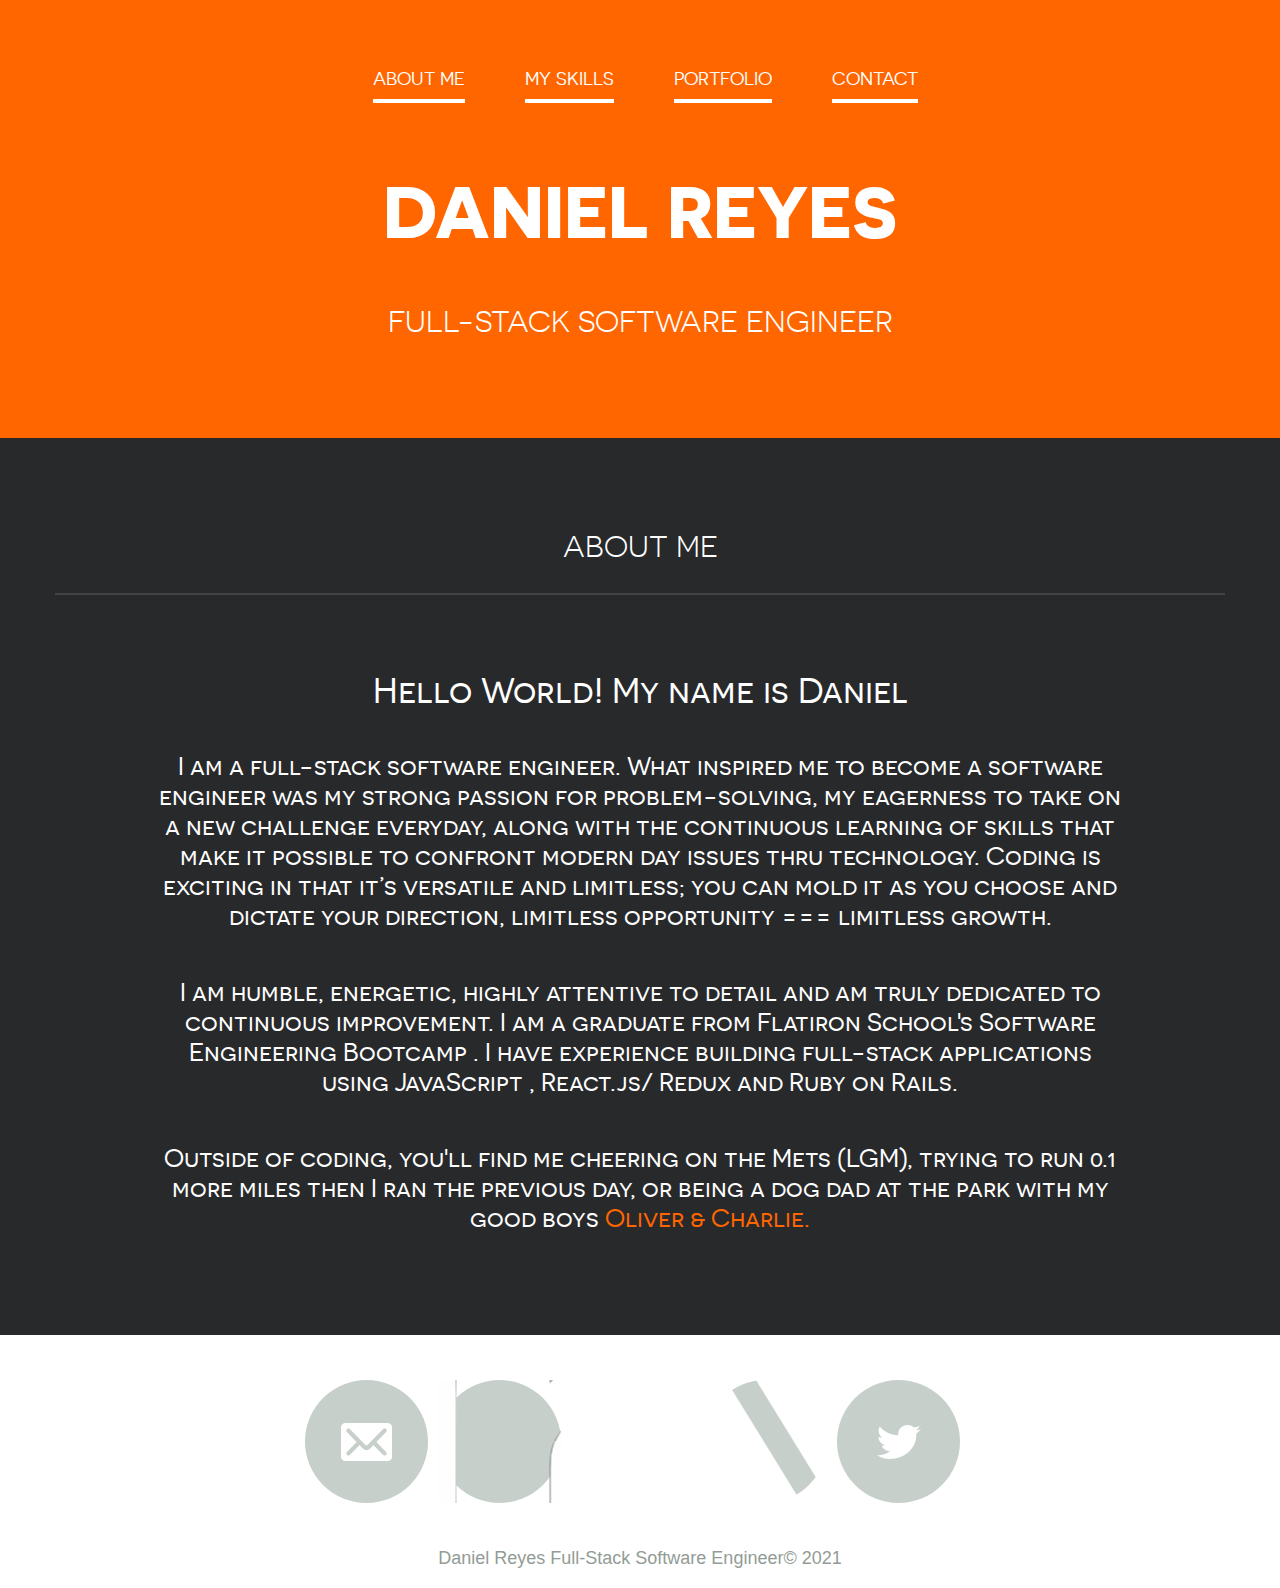
<file: index.html>
<!DOCTYPE html>
<!--[if lte IE 8]> <html class="oldie" lang="en"> <![endif]-->
<!--[if IE 9]> <html class="ie9" lang="en"> <![endif]-->
<!--[if gt IE 9]><!--> <html lang="en"> <!--<![endif]-->
<head>
	<meta charset="utf-8">
	<meta name="viewport" content="width=device-width, initial-scale=1, maximum-scale=1, minimum-scale=1, user-scalable=no">
	<!-- <meta name="viewport" content="width=device-width, initial-scale=1, maximum-scale=1, minimum-scale=1, user-scalable=no"> -->
	<meta http-equiv="X-UA-Compatible" content="IE=edge,chrome=1">
	<meta name="format-detection" content="telephone=no">
	<title>Daniel Reyes</title>
	<link rel="shortcut icon" href="../images/favicon.jpeg">
	<link rel="stylesheet" href="js/fancybox/jquery.fancybox.css" type="text/css" media="screen" />
	<link rel="stylesheet" href="css/all.css" />
	<link rel="stylesheet" href="css/screen.css" />
	<!--[if lt IE 9]>
		<script src="http://html5shiv.googlecode.com/svn/trunk/html5.js"></script>
	<![endif]-->
</head>
<body>
	<div id="wrapper">
		<div class="wrapper-holder">
			<header id="header">
				<!-- <button class="menu trigger">
				<ul>
				<li><a class="menu_trigger" class="active" href="index.html">About Me</a></li>
				<l1><a class="menu_trigger" href="myskills.html">My Skills</a></l1>
				<li><a class="menu_trigger" href="portfolio.html">Portfolio</a></li>
				<li><a class="menu_trigger" href="contact.html">Contact</a></li>
				</ul>
				</button> -->
				<nav id="nav">
						<ul>
							<li><a class="active" href="index.html">About Me</a></li>
							<li><a href="myskills.html">My skills</a></li>
							<li><a href="portfolio.html">Portfolio</a></li>
							<li><a href="contact.html">Contact</a></li>
						</ul>
					</nav>
				<h1 class="logo">Daniel Reyes</h1>
				<h2 class="slogan">Full-Stack Software Engineer</h2>
				<!-- <div id="nav2">
					<ul style="text-align: center;">
						<li><a> New York City</a></li>
						<li><a> He/Him</a></li>
						<li class="email"><a href="mailto:daniel.c.reyes30@gmail.com">daniel.c.reyes30@gmail.com</a></li>
					</ul>
				</div> -->
			</header>
		</div>
		<div class="wrapper-holder grey">
			<section id="main">
				<h2 style="padding-bottom: 1em; border-bottom: solid 2px rgba(255, 255, 255, 0.125)">About Me</h2>
				<div class="box_timeline_holder">
					<div class="box_timeline">
								<p style="color: white; font-family: novecentosanswide; font-size: 35px;">Hello World! My name is Daniel</p>
									<br/>
								<p style="color: white; font-family: novecentosanswide; font-size: 25px;">I am a full-stack software engineer. What inspired me to become a software engineer was my strong passion for problem-solving, my eagerness to take on a new challenge everyday, along with the continuous learning of skills that make it possible to confront modern day issues thru technology. Coding is exciting in that it’s versatile and limitless; you can mold it as you choose and dictate your direction, limitless opportunity === limitless growth.</p>
									<br/>
								<p style="color: white; font-family: novecentosanswide; font-size: 25px;">I am humble, energetic, highly attentive to detail and am truly dedicated to continuous improvement. I am a graduate from Flatiron School's Software Engineering Bootcamp . I have experience building full-stack applications using JavaScript , React.js/ Redux and Ruby on Rails.</p>
								    <br/>
								<p style="color: white;font-family: novecentosanswide;font-size:25px">Outside of coding, you'll find me cheering on the Mets (LGM), trying to run 0.1 more miles then I ran the previous day, or being a dog dad at the park with my good boys <a style="color: #ff6600;"href="https://www.instagram.com/ollieXcharlie/">Oliver & Charlie.</a>  </p>
					</div>
		<!-- <button class= "resume" style="top: 0; left: 350px;">
						<a href="https://docs.google.com/document/d/1-ZPcwYS-IninlHgpBshFlnizbx5RVN3UMH2o53JNS9Y" target="_blank">Download My Resume</a>
		</button> -->
				</div>
			</section>
		</div>
		<footer id="footer">
			<div class="footer-content">
				<ul class="social">
					<li class="email"><a href="mailto:daniel.c.reyes30@gmail.com">Email</a></li>
					<li class="linked"><a href="https://www.linkedin.com/in/danielchristopherreyes/">LinkedIn</a></li>
					<li class="github"><a href="https://github.com/DCR430">GitHub</a></li>
					<li class="medium"><a href="https://daniel-c-reyes30.medium.com/">Medium</a></li>
					<li class="twitter"><a href="https://twitter.com/DanielCReyes_">Twitter</a></li>
				</ul>
				<p class="copy">Daniel Reyes Full-Stack Software Engineer© 2021</p>
			</div>
		</footer>	
	</div>
	<script src="http://code.jquery.com/jquery-1.11.1.min.js"></script>
	<script src="js/isotope.pkgd.min.js"></script>
	<script src="js/cells-by-row.js"></script>
	<script type="text/javascript" src="js/fancybox/jquery.fancybox.pack.js"></script>
	<script type="text/javascript" src="js/main.js"></script>
</body>
</html>
</file>
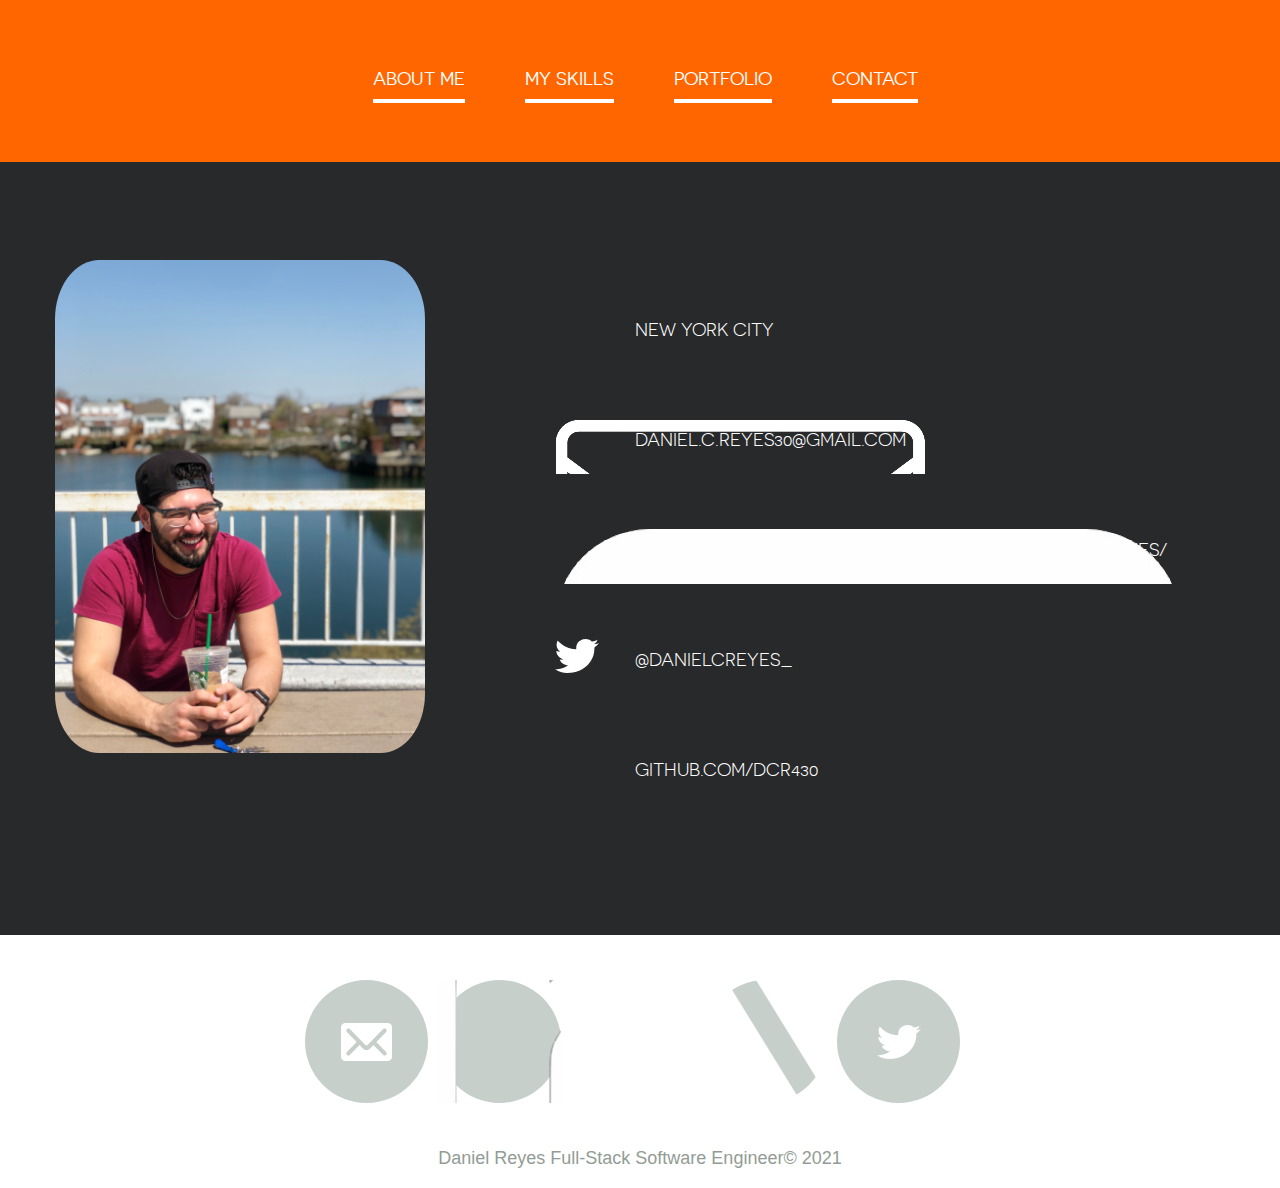
<file: contact.html>
<!DOCTYPE html>
<!--[if lte IE 8]> <html class="oldie" lang="en"> <![endif]-->
<!--[if IE 9]> <html class="ie9" lang="en"> <![endif]-->
<!--[if gt IE 9]><!--> <html lang="en"> <!--<![endif]-->
<head>
	<meta charset="utf-8">
	<meta name="viewport" content="width=device-width, initial-scale=1, maximum-scale=1, minimum-scale=1, user-scalable=no">
	<meta http-equiv="X-UA-Compatible" content="IE=edge,chrome=1">
	<meta name="format-detection" content="telephone=no">
	<title>Daniel Reyes</title>
	<link rel="shortcut icon" href="../images/favicon.jpeg">
	<link rel="stylesheet" href="js/fancybox/jquery.fancybox.css" type="text/css" media="screen" />
	<link rel="stylesheet" href="css/all.css" />
	<link rel="stylesheet" href="css/screen.css" />
	<!--[if lt IE 9]>
		<script src="http://html5shiv.googlecode.com/svn/trunk/html5.js"></script>
	<![endif]-->
</head>
<body>
	<div id="wrapper" class="portfolio">
		<div class="wrapper-holder">
			<header id="header">
				<a class="menu_trigger" href="#">menu</a>
					<nav id="nav">
						<ul>
							<li><a href="index.html">About Me</a></li>
							<li><a href="myskills.html">My skills</a></li>
							<li><a href="portfolio.html">Portfolio</a></li>
							<li><a class="active" href="contact.html">Contact</a></li>
						</ul>
					</nav>
			</header>
		</div>
		<div class="wrapper-holder grey">
			<section id="main">
				<div class="images_holder"><img style="border-radius: 12%;" src="images/me.jpg" alt=""></div>
				<div class="box_contact">
					<span class="home"><a style="color: white;">New York City</a></span>
					<span class="email"><a style="color: white;" href="mailto:daniel.c.reyes30@gmail.com">daniel.c.reyes30@gmail.com</a></span>
					<span class="phone"><a style="color: white;" href="https://www.linkedin.com/in/danielchristopherreyes/">https://www.linkedin.com/in/danielchristopherreyes/</a></span>
					<span class="skype"><a style="color: white;" href="https://twitter.com/DanielCReyes_">@DanielCReyes_</a></span>
					<span class="git"><a style="color: white;" href="https://github.com/DCR430">github.com/DCR430</a></span>
				</div>
				<div class="clear"></div>
			</section>
		</div>
		<footer id="footer">
			<div class="footer-content">
				<ul class="social">
					<li class="email"><a href="mailto:daniel.c.reyes30@gmail.com">Email</a></li>
					<li class="linked"><a href="https://www.linkedin.com/in/danielchristopherreyes/">LinkedIn</a></li>
					<li class="github"><a href="https://github.com/DCR430">GitHub</a></li>
					<li class="medium"><a href="https://daniel-c-reyes30.medium.com/">Medium</a></li>
					<li class="twitter"><a href="https://twitter.com/DanielCReyes_">Twitter</a></li>
				</ul>
				<p class="copy">Daniel Reyes Full-Stack Software Engineer© 2021</p>
			</div>
		</footer>	
	</div>
	<script src="http://code.jquery.com/jquery-1.11.1.min.js"></script>
	<script src="js/isotope.pkgd.min.js"></script>
	<script src="js/cells-by-row.js"></script>
	<script type="text/javascript" src="js/fancybox/jquery.fancybox.pack.js"></script>
	<script type="text/javascript" src="js/main.js"></script>
</body>
</html>
</file>
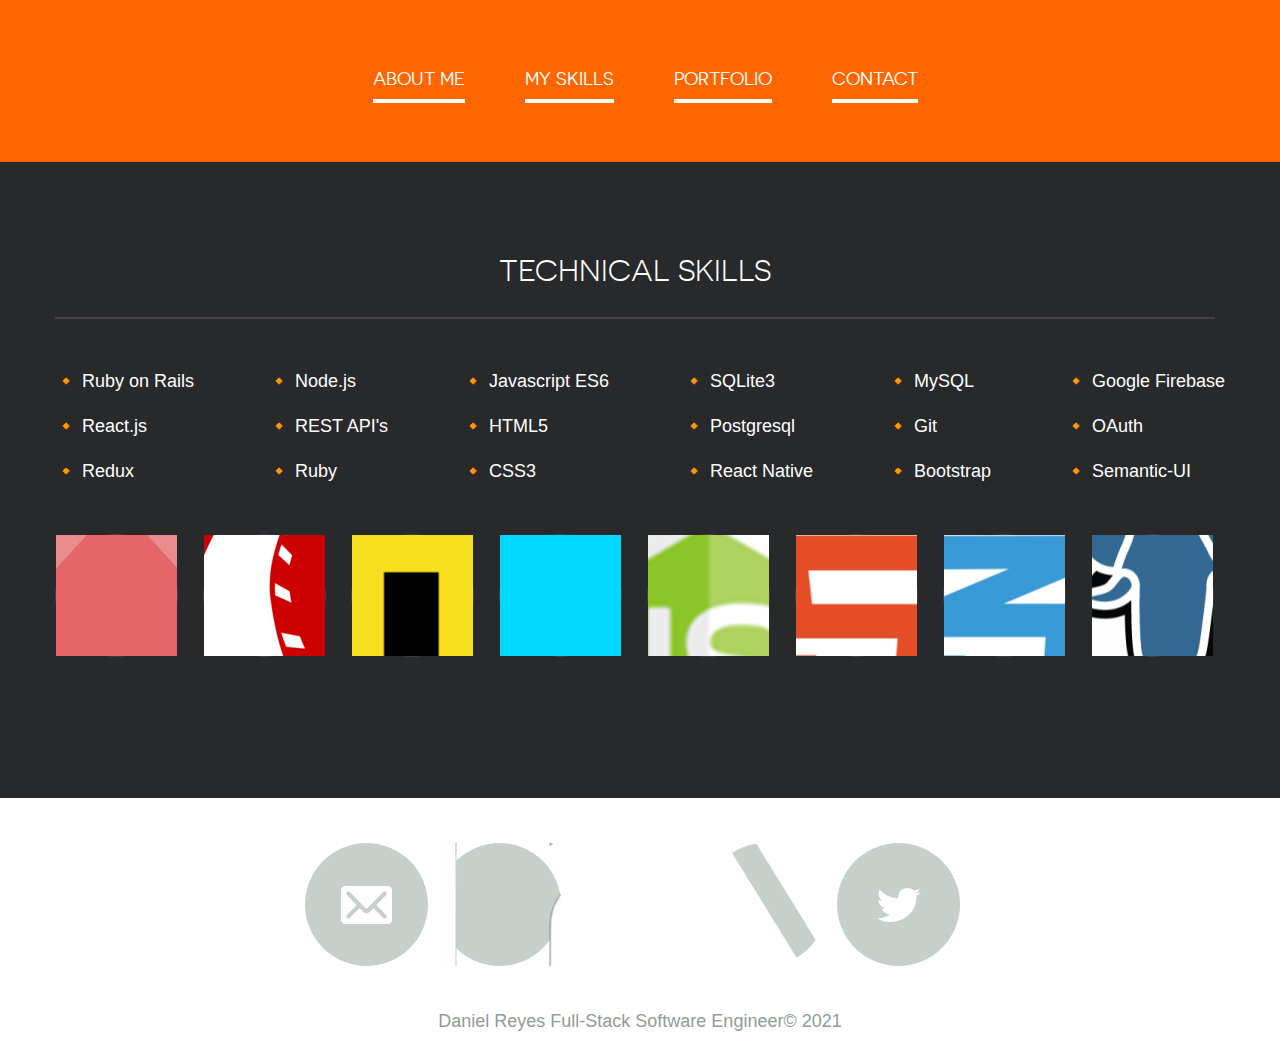
<file: myskills.html>
<!DOCTYPE html>
<!--[if lte IE 8]> <html class="oldie" lang="en"> <![endif]-->
<!--[if IE 9]> <html class="ie9" lang="en"> <![endif]-->
<!--[if gt IE 9]><!--> <html lang="en"> <!--<![endif]-->
<head>
	<meta charset="utf-8">
	<meta name="viewport" content="width=device-width, initial-scale=1, maximum-scale=1, minimum-scale=1, user-scalable=no">
	<meta http-equiv="X-UA-Compatible" content="IE=edge,chrome=1">
	<meta name="format-detection" content="telephone=no">
	<title>Daniel Reyes</title>
	<link rel="shortcut icon" href="../images/favicon.jpeg">
	<link rel="stylesheet" href="js/fancybox/jquery.fancybox.css" type="text/css" media="screen" />
	<link rel="stylesheet" href="css/all.css" />
	<link rel="stylesheet" href="css/screen.css" />
	<!--[if lt IE 9]>
		<script src="http://html5shiv.googlecode.com/svn/trunk/html5.js"></script>
	<![endif]-->
</head>
<body>
	<div id="wrapper" class="inner">
		<div class="wrapper-holder">
			<header id="header">
				<a class="menu_trigger" href="#">menu</a>
					<nav id="nav">
						<ul>
							<li><a href="index.html">About Me</a></li>
							<li><a class="active" href="myskills.html">My skills</a></li>
							<li><a href="portfolio.html">Portfolio</a></li>
							<li><a href="contact.html">Contact</a></li>
						</ul>
					</nav>
			</header>
		</div>
		<div class="wrapper-holder grey">
			<section id="main">
				<div class="skills_holder">
					<div class="column">
						<h2 style="padding-bottom: 1em; border-bottom: solid 2px rgba(255, 255, 255, 0.125)">Technical skills</h2>
						<!-- <p>trettet unde omnis iste natus error sit voluptatem accusantium doloremque laudantium, totam rem aperiam, eaque ipsa quae ab illo inventore veritatis.</p> -->
					</div>
					<div style="display: flex; justify-content: space-between; line-height: 2.5; margin: 0 auto;list-style-type: circle;">
						<ul style="text-align: left;color: white; ">
							<li>🔸 Ruby on Rails</li>
							<li>🔸 React.js</li>
							<li>🔸 Redux</li>
						</ul>
						<ul style="text-align: left;color: white;">
							<li>🔸 Node.js</li>
							<li>🔸 REST API's</li>
							<li>🔸 Ruby</li>
						</ul>
						<ul style="text-align: left;color: white;">
							<li>🔸 Javascript ES6</li>
							<li>🔸 HTML5</li>
							<li>🔸 CSS3</li>
						</ul>
						<ul style="text-align: left;color: white;">
							<li>🔸 SQLite3</li>
							<li>🔸 Postgresql</li>
							<li>🔸 React Native</li>
						</ul>
						<ul style="text-align: left;color: white;">
							<li>🔸 MySQL</li>
							<li>🔸 Git</li>
							<li>🔸 Bootstrap</li>
						</ul>
						<ul style="text-align: left;color: white;">
							<li>🔸 Google Firebase</li>
							<li>🔸 OAuth</li>
							<li>🔸 Semantic-UI</li>
						</ul>
					</div>
				</div>
				<ul class="plagin_list">
					<li class="li_1"><a href="#">ruby</a></li>
					<li class="li_2"><a href="#">rails</a></li>
					<li class="li_3"><a href="#">javascript</a></li>
					<li class="li_4"><a href="#">react</a></li>
					<li class="li_5"><a href="#">node</a></li>
					<li class="li_6"><a href="#">html</a></li>
					<li class="li_7"><a href="#">css</a></li>
					<li class="li_8"><a href="#">postgresql</a></li>
				</ul>
	<!-- <button class= "resume">
					<a href="https://docs.google.com/document/d/1-ZPcwYS-IninlHgpBshFlnizbx5RVN3UMH2o53JNS9Y" target="_blank">Download My Resume</a>
	</button> -->
				<!-- <div class="column column-add">
					<h2>Professional  skills:</h2>
					<p>Totam rem aperiam, eaque ipsa quae ab illo inventore veritatis. Perspiciatis unde omnis iste natus error sit voluptatem accusantium.</p>
				</div>
				<p>At vero eos et accusamus et iusto odio dignissimos ducimus qui blanditiis praesentium voluptatum deleniti atque corrupti quos dolores et quas molestias excepturi sint occaecati cupiditate non provident, similique sunt in culpa.</p>
				<p>Qui officia deserunt mollitia animi, id est laborum et dolorum fuga. <span>Et harum quidem rerum facilis est et expedita distinctio</span> . Nam libero tempore, cum soluta nobis est eligendi optio cumque nihil impedit quo minus id quod maxime placeat facere possimus, omnis voluptas assumenda est, omnis dolor repellendus.</p> -->
			</section>
		</div>
		<footer id="footer">
			<div class="footer-content">
				<ul class="social">
					<li class="email"><a href="mailto:daniel.c.reyes30@gmail.com">Email</a></li>
					<li class="linked"><a href="https://www.linkedin.com/in/danielchristopherreyes/">LinkedIn</a></li>
					<li class="github"><a href="https://github.com/DCR430">GitHub</a></li>
					<li class="medium"><a href="https://daniel-c-reyes30.medium.com/">Medium</a></li>
					<li class="twitter"><a href="https://twitter.com/DanielCReyes_">Twitter</a></li>
				</ul>
				<p class="copy">Daniel Reyes Full-Stack Software Engineer© 2021</p>
			</div>
		</footer>	
	</div>
	<script src="http://code.jquery.com/jquery-1.11.1.min.js"></script>
	<script src="js/isotope.pkgd.min.js"></script>
	<script src="js/cells-by-row.js"></script>
	<script type="text/javascript" src="js/fancybox/jquery.fancybox.pack.js"></script>
	<script type="text/javascript" src="js/main.js"></script>
</body>
</html>
</file>
<file: css/all.css>
@font-face {
  font-family: "novecentosanswide";
  src: url("../fonts/novecentosanswide-normal-webfont.eot");
  src: url("../fonts/novecentosanswide-normal-webfont.eot?#iefix")
      format("embedded-opentype"),
    url("../fonts/novecentosanswide-normal-webfont.woff") format("woff"),
    url("../fonts/novecentosanswide-normal-webfont.ttf") format("truetype"),
    url("../fonts/novecentosanswide-normal-webfont.svg#novecento_sans_widenormal")
      format("svg");
  font-weight: normal;
  font-style: normal;
}
@font-face {
  font-family: "novecentosanswide";
  src: url("../fonts/novecentosanswide-bold-webfont.eot");
  src: url("../fonts/novecentosanswide-bold-webfont.eot?#iefix")
      format("embedded-opentype"),
    url("../fonts/novecentosanswide-bold-webfont.woff") format("woff"),
    url("../fonts/novecentosanswide-bold-webfont.ttf") format("truetype"),
    url("../fonts/novecentosanswide-bold-webfont.svg#novecentosanswidebold")
      format("svg");
  font-weight: bold;
  font-style: normal;
}
@font-face {
  font-family: "novecento_sans_widebook";
  src: url("../fonts/novecentosanswide-book-webfont.eot");
  src: url("../fonts/novecentosanswide-book-webfont.eot?#iefix")
      format("embedded-opentype"),
    url("../fonts/novecentosanswide-book-webfont.woff") format("woff"),
    url("../fonts/novecentosanswide-book-webfont.ttf") format("truetype"),
    url("../fonts/novecentosanswide-book-webfont.svg#novecento_sans_widebook")
      format("svg");
  font-weight: normal;
  font-style: normal;
}
@font-face {
  font-family: "novecento_sans_widemedium";
  src: url("../fonts/novecentosanswide-medium-webfont.eot");
  src: url("../fonts/novecentosanswide-medium-webfont.eot?#iefix")
      format("embedded-opentype"),
    url("../fonts/novecentosanswide-medium-webfont.woff") format("woff"),
    url("../fonts/novecentosanswide-medium-webfont.ttf") format("truetype"),
    url("../fonts/novecentosanswide-medium-webfont.svg#novecento_sans_widemedium")
      format("svg");
  font-weight: normal;
  font-style: normal;
}
html,
body,
div,
span,
applet,
object,
iframe,
h1,
h2,
h3,
h4,
h5,
h6,
p,
blockquote,
pre,
a,
abbr,
acronym,
address,
big,
cite,
code,
del,
dfn,
em,
img,
ins,
kbd,
q,
s,
samp,
small,
strike,
sub,
sup,
tt,
var,
b,
u,
i,
center,
dl,
dt,
dd,
ol,
ul,
li,
fieldset,
form,
label,
legend,
table,
caption,
tbody,
tfoot,
thead,
tr,
th,
td,
article,
aside,
canvas,
details,
figcaption,
figure,
footer,
header,
hgroup,
menu,
nav,
section,
summary,
time,
mark,
audio,
video {
  margin: 0;
  padding: 0;
  border: 0;
  font-size: 100%;
  font: inherit;
  vertical-align: baseline;
}

article,
aside,
details,
figcaption,
figure,
footer,
header,
hgroup,
menu,
nav,
section {
  display: block;
}

img {
  vertical-align: middle;
}

ol,
ul {
  list-style: none;
}

blockquote,
q {
  quotes: none;
}

blockquote:before,
blockquote:after,
q:before,
q:after {
  content: "";
  content: none;
}

table {
  border-collapse: collapse;
  border-spacing: 0;
}

a[href],
label[for],
select,
input[type="checkbox"],
input[type="radio"] {
  cursor: pointer;
}

button,
input[type="button"],
input[type="image"],
input[type="reset"],
input[type="submit"] {
  padding: 0;
  overflow: visible;
  cursor: pointer;
}
input[type="text"],
input[type="email"],
input[type="reset"],
input[type="button"],
input[type="submit"],
button {
  -webkit-appearance: none;
  -webkit-border-radius: 0;
}
input[type="url"],
input[type="password"],
input[type="text"],
input[type="email"],
input[type="reset"],
input[type="button"],
input[type="submit"],
button,
textarea {
  -webkit-appearance: none;
  -webkit-border-radius: 0;
  box-sizing: border-box;
  -webkit-box-sizing: border-box;
  -moz-box-sizing: border-box;
}

button::-moz-focus-inner,
input[type="button"]::-moz-focus-inner,
input[type="image"]::-moz-focus-inner,
input[type="reset"]::-moz-focus-inner,
input[type="submit"]::-moz-focus-inner {
  border: 0;
}

body,
html {
  height: 100%;
}
body {
  margin: 0;
  color: #a4a7ac;
  font: 18px Arial, Helvetica, sans-serif;
  -webkit-text-size-adjust: none;
}
img {
  border-style: none;
  vertical-align: top;
}
a {
  text-decoration: none;
  color: #6e6e6e;
}
/* a:hover{text-decoration:underline;} */
#wrapper {
  width: 100%;
  height: 100%;
  display: table;
}
.wrapper-holder {
  width: 100%;
  display: table-row;
  background: #ff6600;
}
.wrapper-holder.grey {
  background: #28292b;
}
#header {
  max-width: 1170px;
  margin: 0 auto;
  padding: 69px 0 50px;
  position: relative;
}
.menu_trigger {
  width: 31px;
  height: 31px;
  right: 0;
  background: url(../images/btn_mobile_menu.png) no-repeat;
  text-indent: -9999em;
  display: none;
  top: 5px;
  position: absolute;
}
.logo {
  text-align: center;
  font-family: "novecentosanswide";
  font-weight: bold;
  color: #fff;
  font-size: 72px;
  line-height: 74px;
  display: block;
  text-transform: uppercase;
  margin: 85px 0 23px;
}
#nav {
  position: relative;
  display: table;
  margin: 0 auto 22px;
  padding: 0 0 0 10px;
}
#nav ul {
  text-align: center;
}
#nav ul li {
  float: left;
  padding: 0 0 0 60px;
}
#nav ul li:first-child {
  padding: 0;
}
#nav ul a {
  color: white;
  font-size: 18px;
  line-height: 20px;
  text-transform: uppercase;
  padding: 0 0 10px;
  border-bottom: 4px solid white;
  font-family: "novecentosanswide";
  font-weight: normal;
}
#nav2 {
  position: absolute;
  display: table;
  margin: 0 auto 35px;
  padding: 0 0 0 10px;
  bottom: 20px;
  right: 228.5px;
  top: 365px;
}

#nav2 ul {
  text-align: center;
}

#nav2 ul li {
  float: left;
  padding: 0 0 0 60px;
}

#nav2 ul li:first-child {
  padding: 0;
}
#nav2 ul a {
  color:#3b3c3e;
  font-size: 18px;
  line-height: 40px;
  text-transform: uppercase;
  padding: 0 0 40px;
  font-family: "novecentosanswide";
  font-weight: normal;
}

.email {
  color: black;
}

#nav ul a:hover,
#nav ul a.active {
  color:black;
  border-bottom: 4px solid black;
  text-decoration: none;
  -webkit-transition: all 0.5s ease-in-out;
  -moz-transition: all 0.5s ease-in-out;
  -o-transition: all 0.5s ease-in-out;
  transition: all 0.5s ease-in-out;
}
h2.slogan {
  display: block;
  text-align: center;
  text-transform: uppercase;
  font-family: "novecento_sans_widebook";
  font-size: 30px;
  line-height: 32px;
  color: white;
  padding: 34px 0 50px 0;
  top: -50px;
  /* background: url(../images/slogan_bg.gif) no-repeat 50% 0; */
}
/*main
 */
#main {
  max-width: 1170px;
  margin: 0 auto;
  padding: 93px 0 76px;
  position: relative;
  /* background: url(../images/icon_header.png) no-repeat 50% 0; */
  top: 0px;
}
#main h2 {
  display: block;
  text-align: center;
  text-transform: uppercase;
  font-family: "novecento_sans_widebook";
  font-size: 30px;
  line-height: 32px;
  color: #fff;
  margin: 0 0 81px;
}
.box_timeline_holder {
  /* background: url(../images/bg_timeline_l.png) no-repeat 0 70px; */
  position: relative;
  padding: 0 0 0 100px;
  overflow: hidden;
}
.box_timeline {
  /* background: url(../images/bg_timeline_r.png) no-repeat 100% 70px; */
  position: relative;
  padding: 0 100px 0 0;
  overflow: hidden;
}
.box_timeline ul {
  position: relative;
  /* background: url(../images/bg_ul.gif) repeat-x 0 76px; */
  overflow: hidden;
}
.box_timeline ul li {
  float: left;
  width: 170px;
  margin: 0 0 0 30px;
  /* background: url(../images/bg_ul.gif) repeat-x 0 76px; */
}
.box_timeline ul li:first-child {
  margin: 0;
}
.box_timeline ul li .date {
  /* background: url(../images/bg_timeline_c.png) no-repeat 50% 0; */
  height: 86px;
  width: 170px;
  margin: 0 auto 12px;
  overflow: hidden;
}
.box_timeline ul li .date span {
  font-family: "novecentosanswide";
  font-weight: bold;
  color: #fff;
  font-size: 14px;
  line-height: 16px;
  display: block;
  text-align: center;
  padding: 15px 0 0 0;
}
.box_timeline h3 {
  font-family: "novecento_sans_widemedium";
  color: #50af6f;
  font-size: 14px;
  line-height: 16px;
  display: block;
  text-align: center;
  margin: 0 0 10px;
}
.box_timeline p {
  font-family: Arial, Helvetica, sans-serif;
  color: #a4a7ac;
  font-size: 24px;
  line-height: 30px;
  display: block;
  text-align: center;
  margin: 0 0 0px;
}
/*skills*/
#main .skills_holder h2 {
  text-align: center;
  margin: 0 0 40px;
}
.skills_holder {
  width: 100%;
  overflow: hidden;
  margin: 0 0 40px;
}
.skills_holder .column {
  margin: 0 10px 0 0;
}
.skills_holder .column.column-add {
  margin: 0;
}
.progress {
  overflow: hidden;
  width: 100%;
  margin: 20px 0 3px 0;
}
.progress li {
  overflow: hidden;
  height: 43px;
  line-height: 43px;
  background: #46484c;
  border-radius: 5px;
  behavior: url(css/PIE.htc);
  margin: 0 0 27px;
}
.progress li span {
  background: #50af6f;
  color: #fff;
  text-transform: uppercase;
  display: block;
  font-family: "novecentosanswide";
  font-weight: normal;
  font-size: 18px;
  padding: 0 0 0 20px;
}
.progress li span.photoshop {
  width: 100%;
}
.progress li span.illustrator {
  width: 70%;
}
.progress li span.indesign {
  width: 40%;
}
.progress li span.flash {
  width: 80%;
}
.progress li span.html {
  width: 75%;
}
.progress li span.wordpress {
  width: 85%;
}
.progress li span.jquery {
  width: 70%;
}
.progress li span.seo {
  width: 40%;
}
.plagin_list {
  width: 100%;
  overflow: hidden;
  margin: 0 0 65px;
}
.plagin_list li {
  float: left;
  margin: 0 0 0 25px;
  border-radius: 50%;
  behavior: url(css/PIE.htc);
  text-indent: -9999px;
  background: #28292b;
  width: 121px;
  height: 121px;
  position: relative;
  display: inline-block;
  border: 1px solid #46484c;
}
.plagin_list li:first-child {
  margin: 0;
}
.plagin_list li a {
  display: block;
  vertical-align: middle;
  height: 100%;
  position: relative;
}
.resume {
  position: relative;
  background-color: transparent;
  border: 1px solid #46484c;
  color: #ff6600;
  font-size: 18px;
  padding: 14px 40px;
  font-family: "novecentosanswide";
  display: block;
  text-align: center;
  border-radius: 12px;
  top: -50px;
  transition: 0.3s;
}
.resume:hover {
  background-color: #ff6600;
  color: white;
}
.plagin_list li.li_1 a {
  background: url(../images/icon_ruby6.png) no-repeat 50% 50%;
}
.plagin_list li.li_2 a {
  background: url(../images/icon_rails2.png) no-repeat 50% 50%;
}
.plagin_list li.li_3 a {
  background: url(../images/icon_js.png) no-repeat 50% 50%;
}
.plagin_list li.li_4 a {
  background: url(../images/icon_react.png) no-repeat 50% 50%;
}
.plagin_list li.li_5 a {
  background: url(../images/icon_node.png) no-repeat 50% 50%;
}
.plagin_list li.li_6 a {
  background: url(../images/icon_css5.png) no-repeat 50% 50%;
}
.plagin_list li.li_7 a {
  background: url(../images/icon_html2.png) no-repeat 50% 50%;
}
.plagin_list li.li_8 a {
  background: url(../images/icon_post2.png) no-repeat 50% 50%;
}
.wrapper-holder.grey p {
  padding: 0 0 25px;
}
.plagin_list.none {
  display: none;
}

/*portfolio*/

.button{
	font-size: 12px;
	padding: 10px;
	border-radius: 12px;
	background-color: transparent;
	color: white;
	border-color:#ff6600;
	font-family: "novecentosanswide";
	}

	.button:hover {
		background-color:#ff6600;
		color: white;
	  }



.sub_nav {
  position: relative;
  display: table;
  margin: 0 auto 79px;
  padding: 0 0 0 10px;
  text-align: center;
}
.sub_nav li {
  padding: 0 0 0 45px;
  display: inline-block;
}
/* .sub_nav li:first-child{padding: 0;} */
.sub_nav a {
  color: #a4a7ac;
  font-size: 14px;
  line-height: 16px;
  text-transform: uppercase;
  padding: 0 0 10px;
  border-bottom: 4px solid #3b3c3e;
  font-family: "novecentosanswide";
  font-weight: normal;
}
.sub_nav a:hover,
.sub_nav a.active {
  color: #ff6600;
  border-bottom: 4px solid #ff6600;
  text-decoration: none;
  -webkit-transition: all 0.5s ease-in-out;
  -moz-transition: all 0.5s ease-in-out;
  -o-transition: all 0.5s ease-in-out;
  transition: all 0.5s ease-in-out;
}
/* begin add */
.sub_nav li {
  color: #a4a7ac;
  font-size: 14px;
  line-height: 16px;
  text-transform: uppercase;
  margin: 0 22px;
  padding: 0 0 10px;
  border-bottom: 4px solid #3b3c3e;
  font-family: "novecentosanswide";
  font-weight: normal;
}
.sub_nav li:hover,
.sub_nav .active {
  color: #ff6600;
  border-bottom: 4px solid #ff6600;
  text-decoration: none;
  cursor: pointer;
  -webkit-transition: all 0.5s ease-in-out;
  -moz-transition: all 0.5s ease-in-out;
  -o-transition: all 0.5s ease-in-out;
  transition: all 0.5s ease-in-out;
}
/* end add */
.item-list {
  overflow: hidden;
  text-align: center;
  margin: 0 0 0 -24px;
}
.item-list li {
  display: inline-block;
  margin: 0 0 25px 24px;
  vertical-align: top;
  font-size: 0;
}
.item {
  text-align: center;
  width: 270px;
  margin: 0 auto;
}
.item .image {
  position: relative;
}
.item .image img {
  max-width: 100%;
  height: auto;
  border-radius: 50%;
}
.item .hover {
  display: none;
  height: 100%;
  left: 0;
  position: absolute;
  top: 0;
  width: 100%;
  background: #ff6600;
  opacity: 0.9;
  border-radius: 50%;
  behavior: url(css/PIE.htc);
}
.item .hover.active {
  display: block;
}
.item .item-content {
  position: relative;
  display: table-cell;
  vertical-align: middle;
  height: 270px;
  z-index: 400;
  padding: 0 30px;
}
.item a {
  text-decoration: none;
}
.item .item-content h4 {
  display: block;
  background: url(../images/bg_white_border.gif) no-repeat 50% 100%;
  color: #fff;
  text-transform: uppercase;
  font-family: "novecentosanswide";
  font-weight: bold;
  font-size: 14px;
  line-height: 16px;
  padding: 0 0 20px;
  text-align: center;
  margin: 0 0 15px;
}
.item .item-content p {
  color: #fff;
  text-align: center;
  display: block;
  font-size: 15px;
  line-height: 17px;
}

.row {
    display: flex;
    margin-right: -15px;
	margin-left: -15px;
	justify-content: space-between;
}

.icon-row {
	width: 100%;
  }

  .img-fluid {
    max-width: 100%;
    height: auto;
}


.featured-project-card {
	width: 100%;
	padding-bottom: 100%;
	position: relative;
    color: #f9f9f9;
    min-width: 300px;
    padding: 1.5rem 1.5rem ;
    margin: 1rem 3.5rem;
    border: 1px solid #ff6600;
    border-radius: 5px;
    background-color: transparent;
    transition: all 1s ease;
	box-sizing: border-box;
	font-size: 15px;
}



/*contact*/
.clear {
  clear: both;
}
.images_holder {
  float: left;
  margin: 5px 130px 0 0;
  width: 370px;
}
.images_holder img {
  width: 100%;
  height: auto;
  display: inline;
  border-radius: ;
}
.box_contact {
  overflow: hidden;
  margin: 54px 0 0 0;
}
.box_contact span {
  color: white;
  font-family: "novecento_sans_widebook";
  font-size: 18px;
  line-height: 32px;
  text-transform: uppercase;
  display: block;
  margin: 0 0 55px;
  padding: 5px 0 18px 80px;
  transition: 0.3s;
}
.box_contact a:hover {
  color: #ff6600;
}

.box_contact span.email {
  background: url(../images/icon_email3.png) no-repeat;
}
.box_contact span.phone {
  background: url(../images/icon_linked2.png) no-repeat;
}
.box_contact span.skype {
  background: url(../images/icon_tw.png) no-repeat;
}
.box_contact span.git {
  background: url(../images/icon_git.png) no-repeat;
}
.box_contact span.home {
	background: url(../images/icon_home.png) no-repeat;
  }
/*footer
 */
#footer {
  width: 100%;
  overflow: hidden;
  display: table-footer-group;
  background: #fff;
}
.footer-content {
  max-width: 1170px;
  margin: 0 auto;
  padding: 45px 0 20px;
  color: #a5a5a5;
}
.footer-content .social {
  overflow: hidden;
  margin: 0 auto 45px;
  width: 670px;
}
.footer-content .social li {
  float: left;
  margin: 0 0 0 10px;
  border-radius: 50%;
  behavior: url(css/PIE.htc);
  text-indent: -9999px;
  background: #c6cfc9;
  width: 123px;
  height: 123px;
  position: relative;
  display: table;
}
.footer-content .social li:first-child {
  margin: 0;
}
.footer-content .social li:hover {
  background: #ff6600;
  -webkit-transition: all 0.5s ease-in-out;
  -moz-transition: all 0.5s ease-in-out;
  -o-transition: all 0.5s ease-in-out;
  transition: all 0.5s ease-in-out;
}
.footer-content .social li a {
  display: table-cell;
  position: relative;
}
.footer-content .social li.email a {
  background: url(../images/icon_email.png) no-repeat 50% 50%;
}
.footer-content .social li.linked a {
  background: url(../images/icon_linked2.png) no-repeat 50% 50%;
}
.footer-content .social li.github a {
  background: url(../images/icon_git.png) no-repeat 50% 50%;
}
.footer-content .social li.twitter a {
  background: url(../images/icon_tw.png) no-repeat 50% 50%;
}
.footer-content .social li.medium a {
  background: url(../images/icon_medium.png) no-repeat 50% 50%;
}
.footer-content p {
  font: 18px/20px Arial, Helvetica, sans-serif;
  display: block;
  text-align: center;
  color: #929c95;
}
/* begin add	 */
.popup_portfolio {
  max-width: 1132px;
}
.popup_portfolio h3 {
  padding-top: 26px;
  font-family: "novecentosanswide";
  font-weight: bold;
  color: #63666a;
  font-size: 18px;
  line-height: 18px;
  text-transform: uppercase;
}
.popup_portfolio time {
  font-family: "novecentosanswide";
  color: #abacaf;
  font-size: 12px;
  line-height: 12px;
  text-transform: uppercase;
}
.popup_portfolio p {
  padding: 17px 0 8px;
  color: #808286;
  font-size: 16px;
  line-height: 30px;
}
.popup_portfolio img {
  width: 100%;
  height: auto;
  border-radius: 8px;
}
.fancybox-close {
  width: 46px;
  height: 46px;
  top: -23px;
  right: -20px;
  background-image: url(../images/ico_btn-close.png);
}
.fancybox-opened .fancybox-skin {
  padding: 20px !important;
  border-radius: 10px;
}
.fancybox-nav {
  display: none;
}
/* end add	 */

@media (-webkit-min-device-pixel-ratio: 3),
  (min--moz-device-pixel-ratio: 2),
  (-o-min-device-pixel-ratio: 2/1),
  (min-device-pixel-ratio: 2),
  (min-resolution: 192dpi),
  (min-resolution: 2dppx) {
  #main {
    /* background-image: url(../images/icon_header@x2.png); */
    background-size: 114px 46px;
  }
  .menu_trigger {
    background-image: url(../images/btn_mobile_menu@x2.png);
    background-size: 31px 30px;
  }
  .slogan {
    /* background-image: url(../images/slogan_bg@x2.gif); */
    background-size: 80px 4px;
  }
  .box_timeline_holder {
    /* background-image: url(../images/bg_timeline_l@x2.png); */
    background-size: 100px 16px;
  }
  .box_timeline {
    /* background-image: url(../images/bg_timeline_r@x2.png); */
    background-size: 100px 16px;
  }
  .box_timeline ul li .date {
    /* background-image: url(../images/bg_timeline_c@x2.png); */
    background-size: 50px 86px;
  }
  .footer-content .social li.email a {
    background-image: url(../images/icon_email@x2.png);
    background-size: 51px 38px;
  }
  .footer-content .social li.linked a {
    background-image: url(../images/icon_linked2.png);
    background-size: 61px 55px;
  }
  .footer-content .social li.github a {
    background-image: url(../images/icon_git.png);
    background-size: 61px 55px;
  }
  .footer-content .social li.twitter a {
    background-image: url(../images/icon_tw@x2.png);
    background-size: 61px 55px;
  }
  .footer-content .social li.medium a {
    background-image: url(../images/icon_medium.png);
    background-size: 61px 55px;
  }
  .plagin_list li.li_1 a {
    background-image: url(../images/icon_ruby6.png);
    background-size: 65px 65px;
  }
  .plagin_list li.li_2 a {
    background-image: url(../images/icon_rails2.png);
    background-size: 65px 65px;
  }
  .plagin_list li.li_3 a {
    background-image: url(../images/icon_js.png);
    background-size: 65px 65px;
  }
  .plagin_list li.li_4 a {
    background-image: url(../images/icon_react.png);
    background-size: 65px 65px;
  }
  .plagin_list li.li_5 a {
    background-image: url(../images/icon_node.png);
    background-size: 75px 75px;
  }
  .plagin_list li.li_6 a {
    background-image: url(../images/icon_css5.png);
    background-size: 70px 70px;
  }
  .plagin_list li.li_7 a {
    background-image: url(../images/icon_html2.png);
    background-size: 75px 75px;
  }
  .plagin_list li.li_8 a {
    background-image: url(../images/icon_post2.png);
    background-size: 90px 90px;
  }
  .box_contact span.email {
    background-image: url(../images/icon_email3.png);
    background-size: 54px 41px;
  }
  .box_contact span.phone {
    background-image: url(../images/icon_linked2.png);
    background-size: 54px 54px;
  }
  .box_contact span.skype {
    background-image: url(../images/icon_tw.png);
    background-size: 54px 51px;
  }
  .box_contact span.git {
    background-image: url(../images/icon_git.png);
    background-size: 54px 51px;
  }
  .box_contact span.home {
    background-image: url(../images/icon_home.png);
    background-size: 54px 51px;
  }
  /* begin add	 */
  .fancybox-close {
    background-image: url(../images/ico_btn-close@x2.png);
    background-size: 46px 46px;
  }
  /* end add	 */
}
</file>
<file: css/screen.css>
@media only screen and (max-width : 375px) {
}
@media only screen and (max-width : 1190px) {
	#main {margin:0 20px;}
	.box_timeline_holder{padding: 0 0 0 60px;}
	.box_timeline{padding: 0 60px 0 0;}
	.box_timeline ul li{margin: 0 0 0 25px;}
	.skills_holder .column{width: 450px;}
	.plagin_list li{margin: 0 0 0 2%;display: inline-block;float: none;width: 10%;height: 110px;}
	.item-list{margin: 0;}
/* 	.item-list li{ width: 30%; margin-left: 0;text-align: center;} */

	#container.item-list{width: 900px; margin: 0 auto;}
}
@media only screen and (max-width : 375px) {
	.box_timeline_holder{padding: 0 0 0 40px;}
	.box_timeline{padding: 0 40px 0 0;}
	.box_timeline ul li{margin: 0 0 0 15px;}
	.images_holder{margin: 5px 80px 0 0;}
	.box_contact span{font-size: 25px;}
}
@media only screen and (max-width : 375px) {
	.plagin_list li{ }
}
@media only screen and (max-width : 375px) {
	.box_timeline_holder{padding: 0 0 0 20px;}
	.box_timeline{padding: 0 20px 0 0;}
	.box_timeline ul li{margin: 0 0 0 5px;}
	.plagin_list li{ height: 90px;}
/* 	.item-list li{ width: 49%;} */
}
@media only screen and (max-width : 375px) {

	#nav {float:none; width: 100%;}
	#nav ul {
		text-align:center;
		margin:0;
	}
	#nav ul li {
		display:inline-block;
		padding: 0 15px;
		float:none;
	}
	.logo {
		margin: 0 auto 20px;
		font-size: 62px;
		line-height: 70px;
	}
	#header {
		padding: 20px 10px;
	}
	.box_timeline_holder{padding: 0 0 0 10px;}
	.box_timeline{padding: 0 10px 0 0;}
	.box_timeline ul li{margin: 0;width: 20%;}
	.skills_holder .column{
		width: 100%;
		float: none;
		display: block;
	}
	.skills_holder .column.column-add {padding: 0 !important;}
	.plagin_list.none{display: block;width: 540px;margin: 0 auto 30px;}
	.plagin_list{display: none;}
	.plagin_list.none li{height: 121px;width: 121px;}
	.box_contact span{font-size: 23px;margin: 0 0 40px;}
	.images_holder{margin: 5px 30px 0 0;width: 300px;}
	.box_contact{margin: 40px 0 0 0;}
	#main .skills_holder h2{margin: 0 0 25px;}
	h2.slogan{
		padding-bottom: 14px;
	}
	#container.item-list{width: 600px;}
	.sub_nav li{padding:10px 0;}
}
@media only screen and (max-width : 375px) {
	.box_timeline ul li{margin: 0;width: 100%;float: none;}
	#main h2{margin: 0 0 30px;}
	.images_holder {
		margin: 5px auto 20px;
		width: 300px;
		float: none;
	}
	.box_contact {
		margin: 40px auto 0;
		width: 460px;
	}
	.box_timeline_holder,.box_timeline{background: none;}
}
@media only screen and (max-width : 375px) {
	.footer-content {padding: 45px 10px 20px;}
	.menu_trigger {
		display: block;
		top: 28px;
	}
	#nav {display: none;padding: 0;margin: 0 0 25px;top: 20px;}
	#nav ul li {
		display:block;
		padding: 0;	
	}
	#nav ul a {
		display:block;
		padding: 8px;
	}
	#nav ul a:hover {
		color: #ff6600;
		text-decoration:none;
	}
	.footer-content .social{margin: 0 auto 30px;}
	.footer-content .social li{margin: 0 0 0 4px; width: 50px; height: 50px;}
	.footer-content .social li.email a{	background-size: 20px auto;	}
	.footer-content .social li.linked a{	background-size: 20px auto;	}
	.footer-content .social li.github a{	background-size: 20px auto;	}
	.footer-content .social li.twitter a{	background-size: 20px auto;	}
	.footer-content .social li.medium a{	background-size: 20px auto;	}
	.footer-content .social{width: 269px;}
	.logo {font-size: 56px;line-height: 68px;}
	#wrapper.inner .menu_trigger,#wrapper.portfolio .menu_trigger{top: 6px;}
}
@media only screen and (max-width : 375px) {
	#container.item-list{width: 300px;}
	.item-list li{margin-left:0;}
}
@media only screen and (max-width : 375px) {
	.menu_trigger {
		top: 25px;
	}
	.plagin_list.none{width: 480px;}
	.plagin_list.none li{width: 20%;margin: 0 0 0 2%;height: 95px;}
	.skills_holder{margin: 0 0 10px;}
	.logo{
		font-size: 54px;
		line-height: 60px;
	}
}
@media only screen and (max-width : 375px) {
/* 	.sub_nav li{padding: 0 0 0 30px;} */
	.logo{
		font-size: 46px;
		line-height: 56px;
	}
/* 	.item{
		width: 180px;
	}
	.item .item-content{
		height: 180px;
	}
	.item .item-content p{
		display: none
	} */
}
@media only screen and (max-width : 375px) {
	.plagin_list.none{width: 420px;}
	.plagin_list.none li{width: 20%;margin: 0 0 0 2%;height: 84px;}
	.sub_nav li{padding: 0;text-align: center;margin: 0 0 15px; display: block;}
	.sub_nav{margin: 0 auto 40px;}
	.box_contact {
		margin: 40px auto 0;
		width: 300px;
	}
	.box_contact span.email{font-size: 14px;}
	#nav ul a:hover, #nav ul a.active,#nav ul a{border: none;}
	#wrapper.portfolio #main{padding:93px 0 0 0; }
	.logo{margin: 0 auto 20px;font-size: 40px;		line-height: 52px;}
}
@media only screen and (max-width : 375px) {
	.logo{
		font-size: 52px;
		line-height: 54px;
	}
	.slogan{
		font-size: 20px;
		line-height: 22px;
	}
	.plagin_list.none{display: none;}
	.plagin_list{display: block;}
	.plagin_list li,.plagin_list li:first-child{display: inline-block; vertical-align: top; width: 45%; height: auto; border: 0;margin: 0 2% 2% 2%;}
	.plagin_list li a,.plagin_list li:first-child a{width: 121px;height: 121px;border: 1px solid #46484c;border-radius: 50%;margin: 0 auto;}
	.plagin_list{margin: 0 0 20px;}
	#main{margin: 0 10px;}
/* 	.item-list{margin: 0;}
	.item-list li{margin: 0 0 20px;} */
	.menu_trigger{top: 20px;}
}
@media screen and (max-width:375px) {
/* 	.item{
		width: 130px;
	}
	.item .item-content{
		height: 130px;
		padding: 0 15px;
	} */
	.logo{
		font-size: 42px;
		line-height: 44px;
	}
	.slogan{
		font-size: 16px;
		line-height: 18px;
	}
	.box_contact {
		margin: 40px auto 0;
		width: 280px;
	}
	.box_contact span.email{font-size: 12px;}
	.images_holder{width: 280px;margin: 0 auto 20px;}
}
</file>
